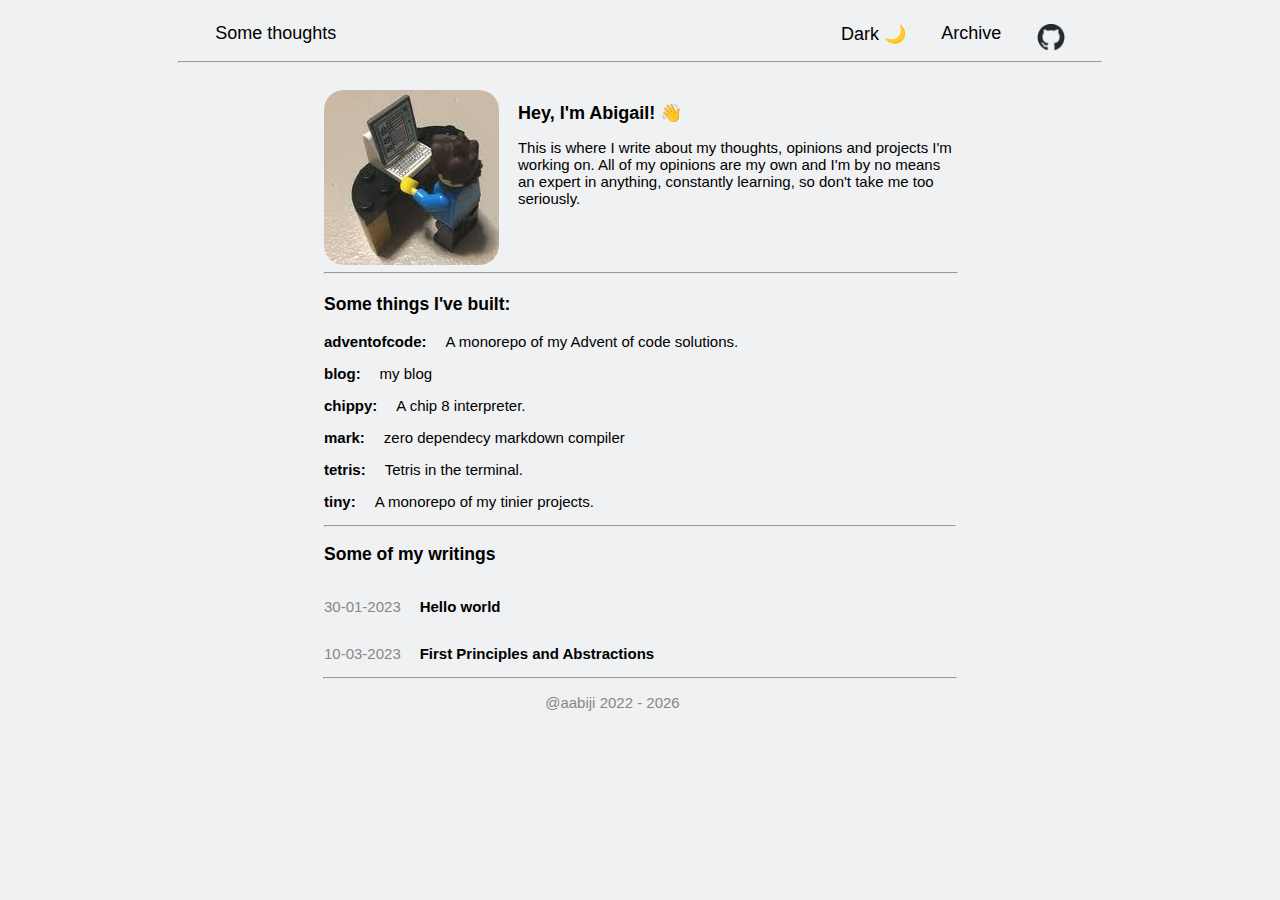
<file: index.html>
<!DOCTYPE html>
<html>
    <head>
        <meta content="width=device-width; initial-scale=1" name="viewport"/>
        <link href="assets/css/theme.css" rel="stylesheet"/>
        <title>
            Some thoughts
        </title>
    </head>
    <body class="light" onload="update();">
        <div id="navbar-container">
            <div id="navbar">
                <a href="https://aabiji.github.io/blog" id="title">
                    Some thoughts
                </a>
                <a href="https://github.com/aabiji">
                    <img id="github-logo" src="assets/imgs/dark-logo.png"/>
                </a>
                <a href="archive.html">
                    Archive
                </a>
                <a id="theme_switch" onclick="toggleTheme();">
                </a>
            </div>
            <hr id="navbar-seperation"/>
        </div>
        <div id="intro">
            <img src="assets/imgs/avatar.jpeg"/>
            <h1>
                Hey, I'm Abigail! 👋
            </h1>
            <p>
                This is where I write about my thoughts, opinions and projects I'm working on.
                All of my opinions are my own and I'm by no means an expert in anything, constantly
                learning, so don't take me too seriously.
            </p>
            <hr/>
        </div>
        <div id="projects">
            <h3>
                Some things I've built:
            </h3>
            <div id="project">
                <a href="https://github.com/aabiji/adventofcode">
                    adventofcode:
                </a>
                <p>
                    A monorepo of my Advent of code solutions.
                </p>
            </div>
            <div id="project">
                <a href="https://github.com/aabiji/blog">
                    blog:
                </a>
                <p>
                    my blog
                </p>
            </div>
            <div id="project">
                <a href="https://github.com/aabiji/chippy">
                    chippy:
                </a>
                <p>
                    A chip 8 interpreter.
                </p>
            </div>
            <div id="project">
                <a href="https://github.com/aabiji/mark">
                    mark:
                </a>
                <p>
                    zero dependecy markdown compiler
                </p>
            </div>
            <div id="project">
                <a href="https://github.com/aabiji/tetris">
                    tetris:
                </a>
                <p>
                    Tetris in the terminal.
                </p>
            </div>
            <div id="project">
                <a href="https://github.com/aabiji/tiny">
                    tiny:
                </a>
                <p>
                    A monorepo of my tinier projects.
                </p>
            </div>
            <hr/>
        </div>
        <div id="content">
            <h3>
                Some of my writings
            </h3>
            <div class="article" id="3e25960a79dbc69b674cd4ec67a72c62">
                <p id="date">
                    30-01-2023
                </p>
                <p>
                    <a href="essays/Hello_world.html" id="title">
                        Hello world
                    </a>
                </p>
            </div>
            <div class="article" id="270d7f150d335bbd82ecc930c553ce59">
                <p id="date">
                    10-03-2023
                </p>
                <p>
                    <a href="essays/First_Principles_and_Abstractions.html" id="title">
                        First Principles and Abstractions
                    </a>
                </p>
            </div>
        </div>
        <hr id="copyright-seperator"/>
        <div id="copyright">
            <p id="msg">
            </p>
        </div>
        <script src="assets/js/dynamic.js">
        </script>
    </body>
</html>
</file>
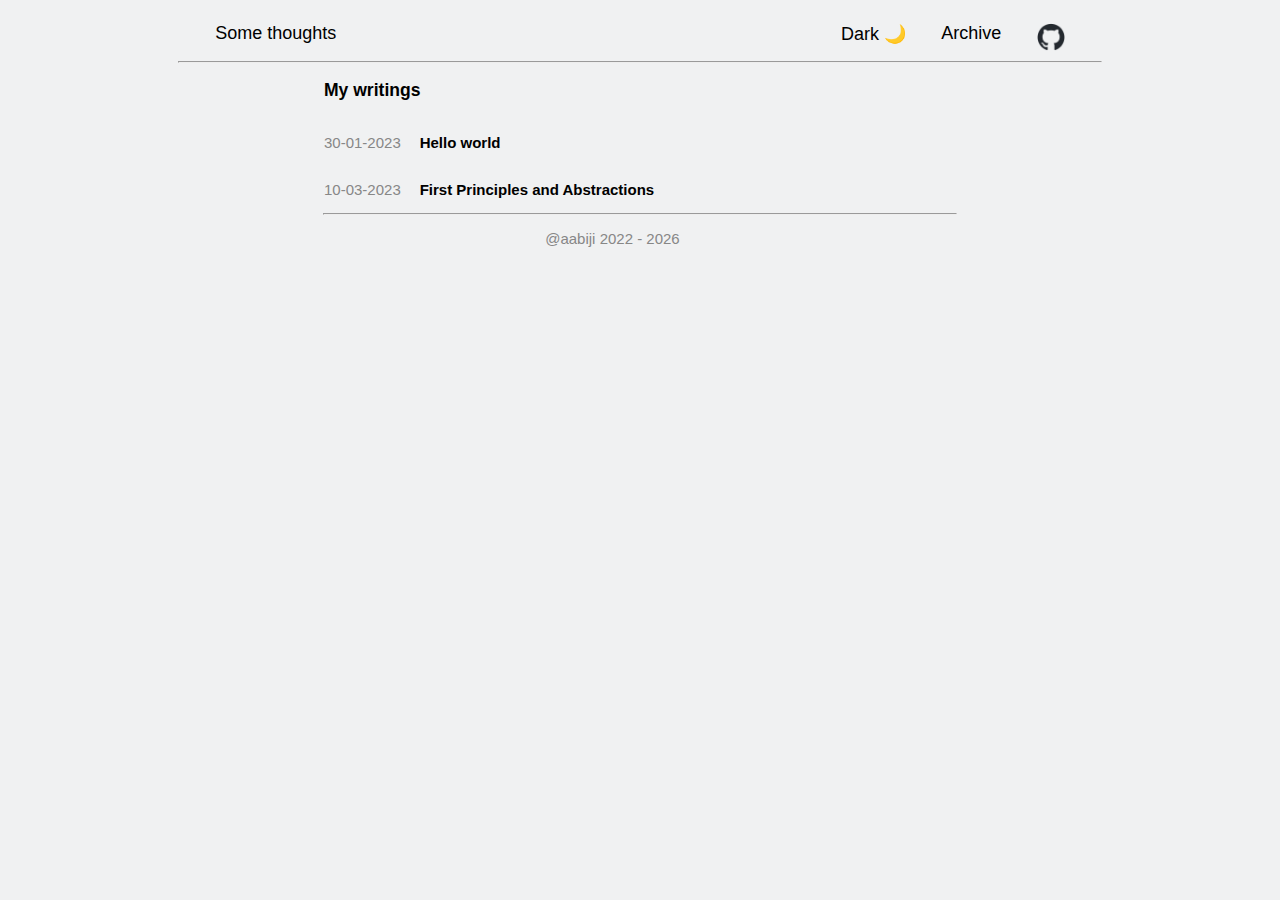
<file: archive.html>
<!DOCTYPE html>
<html>
    <head>
        <link href="assets/css/theme.css" rel="stylesheet"/>
        <title>
            Some thoughts
        </title>
    </head>
    <body class="light" onload="update();">
        <div id="navbar-container">
            <div id="navbar">
                <a href="https://aabiji.github.io/blog" id="title">
                    Some thoughts
                </a>
                <a href="https://github.com/aabiji">
                    <img id="github-logo" src="assets/imgs/dark-logo.png"/>
                </a>
                <a href="archive.html">
                    Archive
                </a>
                <a id="theme_switch" onclick="toggleTheme();">
                </a>
            </div>
            <hr id="navbar-seperation"/>
        </div>
        <div id="content">
            <h3>
                My writings
            </h3>
            <div class="article" id="3e25960a79dbc69b674cd4ec67a72c62">
                <p id="date">
                    30-01-2023
                </p>
                <p>
                    <a href="essays/Hello_world.html" id="title">
                        Hello world
                    </a>
                </p>
            </div>
            <div class="article" id="270d7f150d335bbd82ecc930c553ce59">
                <p id="date">
                    10-03-2023
                </p>
                <p>
                    <a href="essays/First_Principles_and_Abstractions.html" id="title">
                        First Principles and Abstractions
                    </a>
                </p>
            </div>
        </div>
        <hr id="copyright-seperator"/>
        <div id="copyright">
            <p id="msg">
            </p>
        </div>
        <script src="assets/js/dynamic.js">
        </script>
    </body>
</html>
</file>
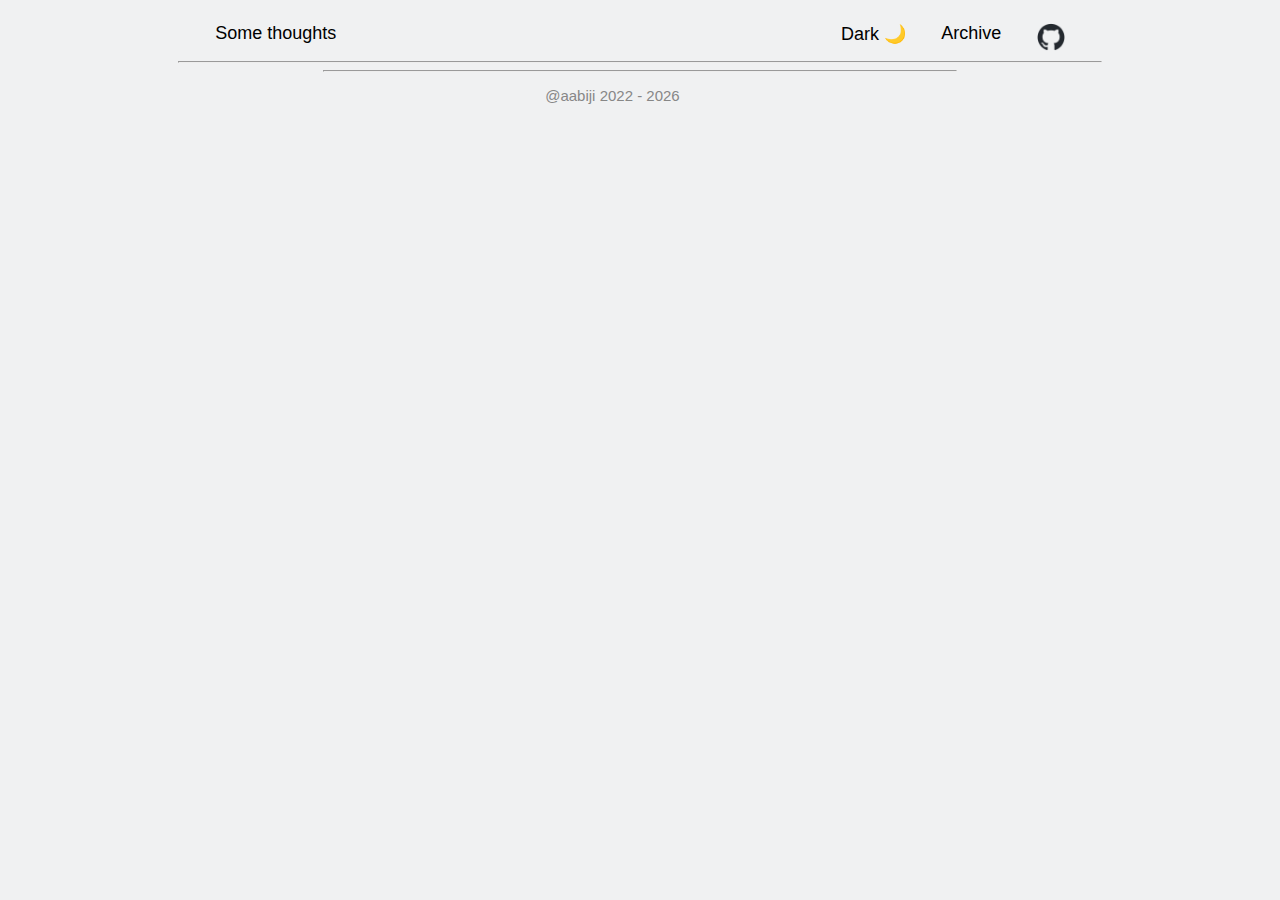
<file: essays/__template__.html>
<!DOCTYPE html>
<html>

	<head>
		<meta name="viewport" content="width=device-width; initial-scale=1"/>
		<link rel="stylesheet" href="../assets/highlight.js/styles/atom-one-dark.min.css">
		<script src="../assets/highlight.js/highlight.min.js"></script>
		<link rel="stylesheet" href="../assets/css/theme.css"/>
		<title> Some thoughts </title>
	</head>

	<body onload="update();" class="light">
		<div id="navbar-container">
			<div id="navbar">
				<a href="https://aabiji.github.io/blog" id="title"> Some thoughts </a>
				<a href="https://github.com/aabiji">
					<img id="github-logo" src="../assets/imgs/github-logo.png">
				</a>
				<a href="../archive.html"> Archive </a>
				<a id="theme_switch" onclick="toggleTheme();"></a>
			</div>
			<hr id="navbar-seperation">
		</div>

		<div id="content">
		</div>
		
		<hr id="copyright-seperator">
		<div id="copyright">
			<p id="msg"></p>
		</div>

		<script>hljs.highlightAll();</script>
		<script src="../assets/js/dynamic.js"></script>
	</body>
</html>
</file>
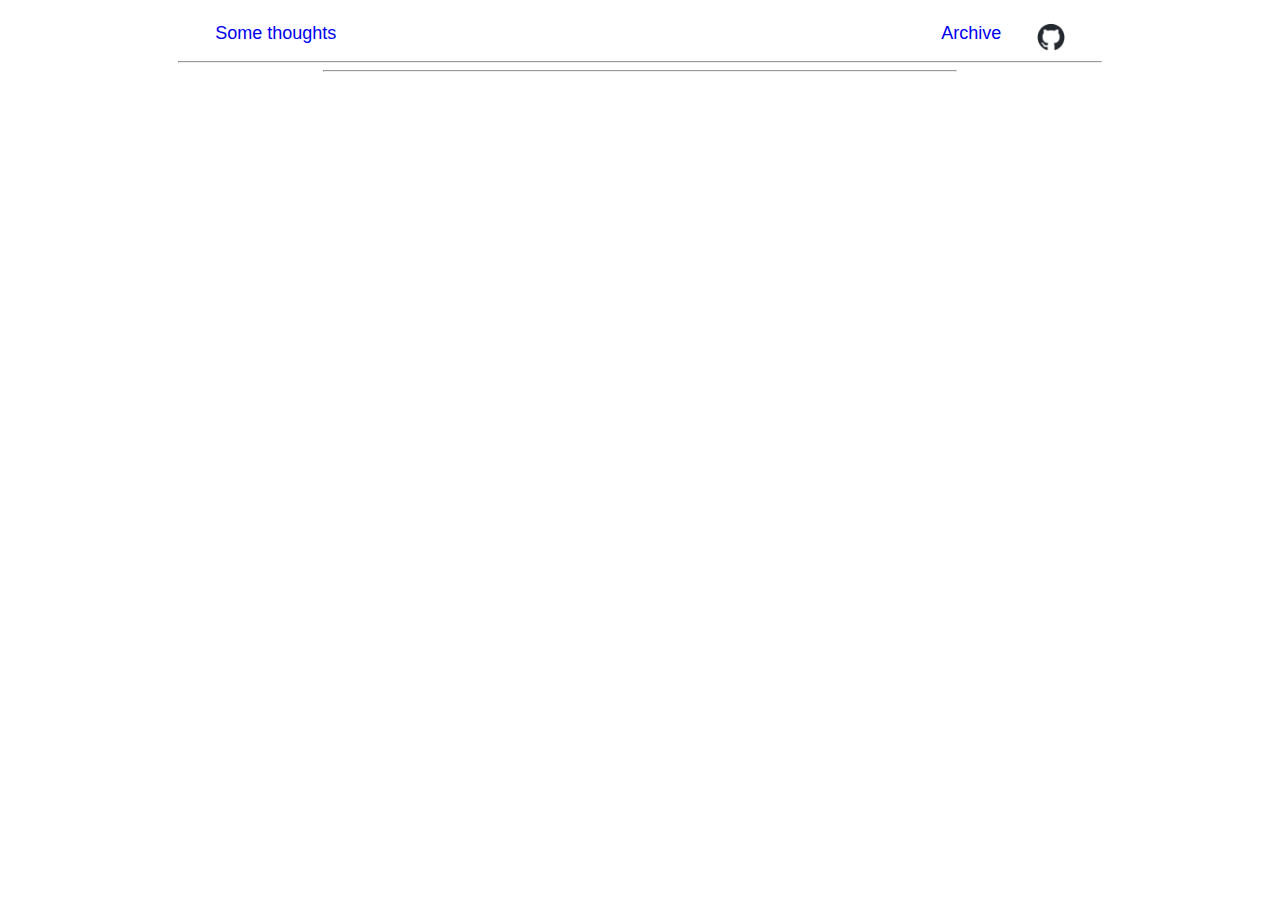
<file: essays/_template_.html>
<!DOCTYPE html>
<html>

	<head>
		<meta name="viewport" content="width=device-width; initial-scale=1"/>
		<link rel="stylesheet" href="../assets/css/theme.css"/>
		<title> Some thoughts </title>
	</head>

	<body>
		<div id="navbar-container">
			<div id="navbar">
				<a href="../index.html" id="title"> Some thoughts </a>
				<a href="https://github.com/aabiji">
					<img src="../assets/imgs/github-logo.png">
				</a>
				<a href="../archive.html"> Archive </a>
			</div>
			<hr id="navbar-seperation">
		</div>

		<div id="content">
		</div>
		
		<hr id="copyright-seperator">
		<div id="copyright">
			<p id="msg"></p>
		</div>

		<script src="../assets/js/dynamic.js"></script>

	</body>
</html>
</file>
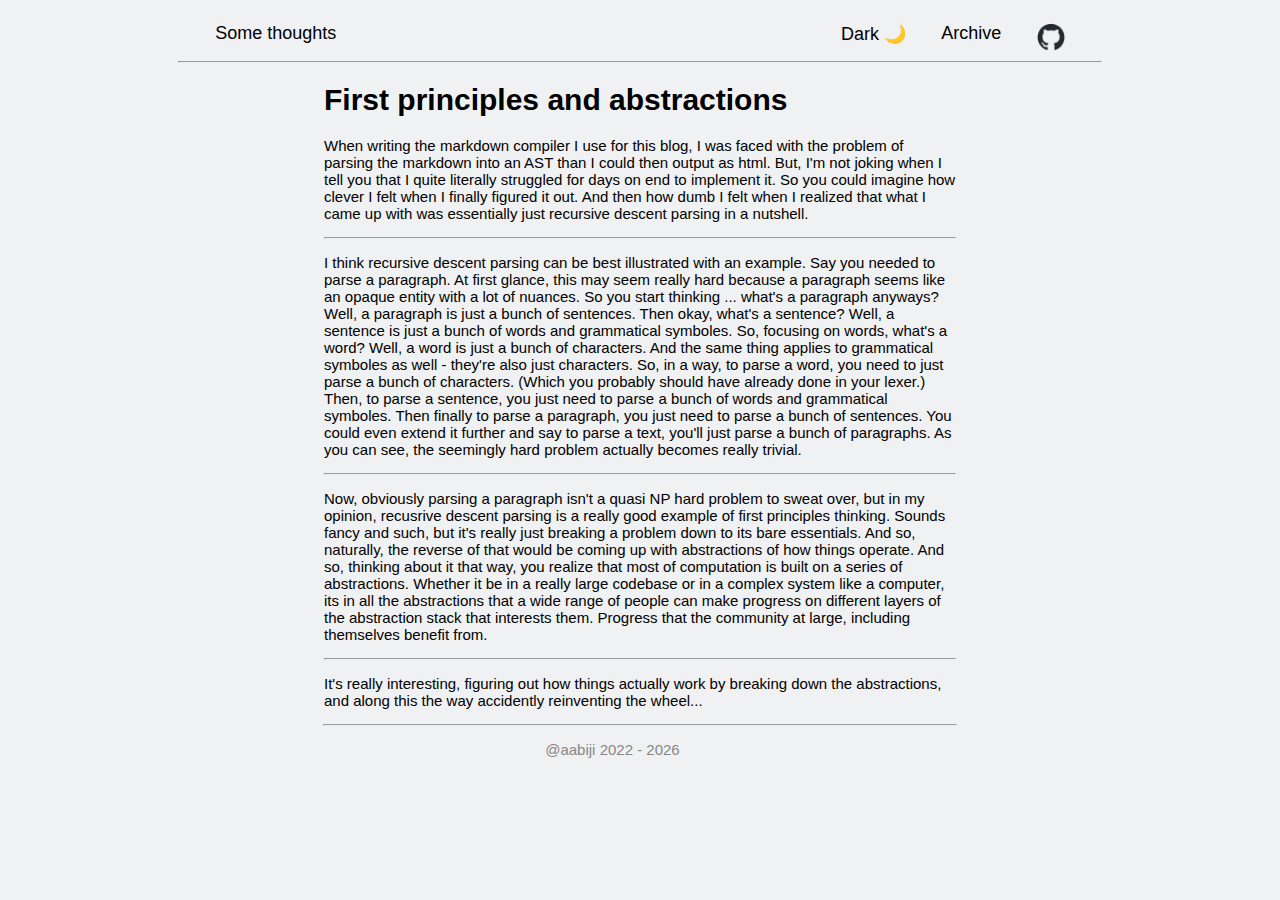
<file: essays/First_Principles_and_Abstractions.html>
<!DOCTYPE html>
<html>
    <head>
        <meta content="width=device-width; initial-scale=1" name="viewport"/>
        <link href="../assets/highlight.js/styles/atom-one-dark.min.css" rel="stylesheet"/>
        <script src="../assets/highlight.js/highlight.min.js">
        </script>
        <link href="../assets/css/theme.css" rel="stylesheet">
            <title>
                Some thoughts
            </title>
        </link>
    </head>
    <body class="light" onload="update();">
        <div id="navbar-container">
            <div id="navbar">
                <a href="https://aabiji.github.io/blog" id="title">
                    Some thoughts
                </a>
                <a href="https://github.com/aabiji">
                    <img id="github-logo" src="../assets/imgs/github-logo.png"/>
                </a>
                <a href="../archive.html">
                    Archive
                </a>
                <a id="theme_switch" onclick="toggleTheme();">
                </a>
            </div>
            <hr id="navbar-seperation"/>
        </div>
        <div id="content">
            <h1>
                First principles and abstractions
            </h1>
            <p>
                When writing the markdown compiler I use for this blog, I was faced with the problem of 
                parsing the markdown into an AST than I could then output as html. But, I'm not joking when I tell you 
                that I quite literally struggled for days on end to 
                implement it. So you could imagine how clever I felt when I finally figured it out. 
                And then how dumb I felt when I realized that what I came up with was 
                essentially just recursive descent parsing in a nutshell.
            </p>
            <hr/>
            <p>
                I think recursive descent parsing can be best illustrated with an example. 
                Say you needed to parse a paragraph. 
                At first glance, this may seem really hard because a paragraph seems like an opaque entity with a 
                lot of nuances. So you start thinking ... what's a paragraph anyways? Well, a paragraph is just a 
                bunch of sentences. Then okay, what's a sentence? Well, a sentence is just a bunch of words and 
                grammatical symboles. So, focusing on words, what's a word? Well, a word is just a bunch of 
                characters. And the same thing applies to grammatical symboles as well - they're also just characters. 
                So, in a way, to parse a word, you need to just parse a bunch of characters. 
                (Which you probably should have already done in your lexer.) Then, to parse a sentence, 
                you just need to parse a bunch of words and grammatical symboles. Then finally to parse a paragraph, 
                you just need to parse a bunch of sentences. You could even extend it further and say to parse a 
                text, you'll just parse a bunch of paragraphs. As you can see, the seemingly hard problem actually 
                becomes really trivial.
            </p>
            <hr/>
            <p>
                Now, obviously parsing a paragraph isn't a quasi NP hard problem to sweat over, but 
                in my opinion, recusrive descent parsing is a really good example 
                of first principles thinking. Sounds fancy and such, 
                but it's really just breaking a problem down to its bare essentials. 
                And so, naturally, the reverse of 
                that would be coming up with abstractions of how things operate. And so, thinking about it 
                that way, you realize that most of computation is built on a series of abstractions. Whether it 
                be in a really large codebase or in a complex system like a computer, its in all the abstractions 
                that a wide range of people can make progress on different layers of the abstraction stack that 
                interests them. Progress that the community at large, including themselves benefit from.
            </p>
            <hr/>
            <p>
                It's really interesting, figuring out how things actually work by breaking down the 
                abstractions, and along this the way accidently reinventing the wheel...
            </p>
        </div>
        <hr id="copyright-seperator"/>
        <div id="copyright">
            <p id="msg">
            </p>
        </div>
        <script>
            hljs.highlightAll();
        </script>
        <script src="../assets/js/dynamic.js">
        </script>
    </body>
</html>
</file>
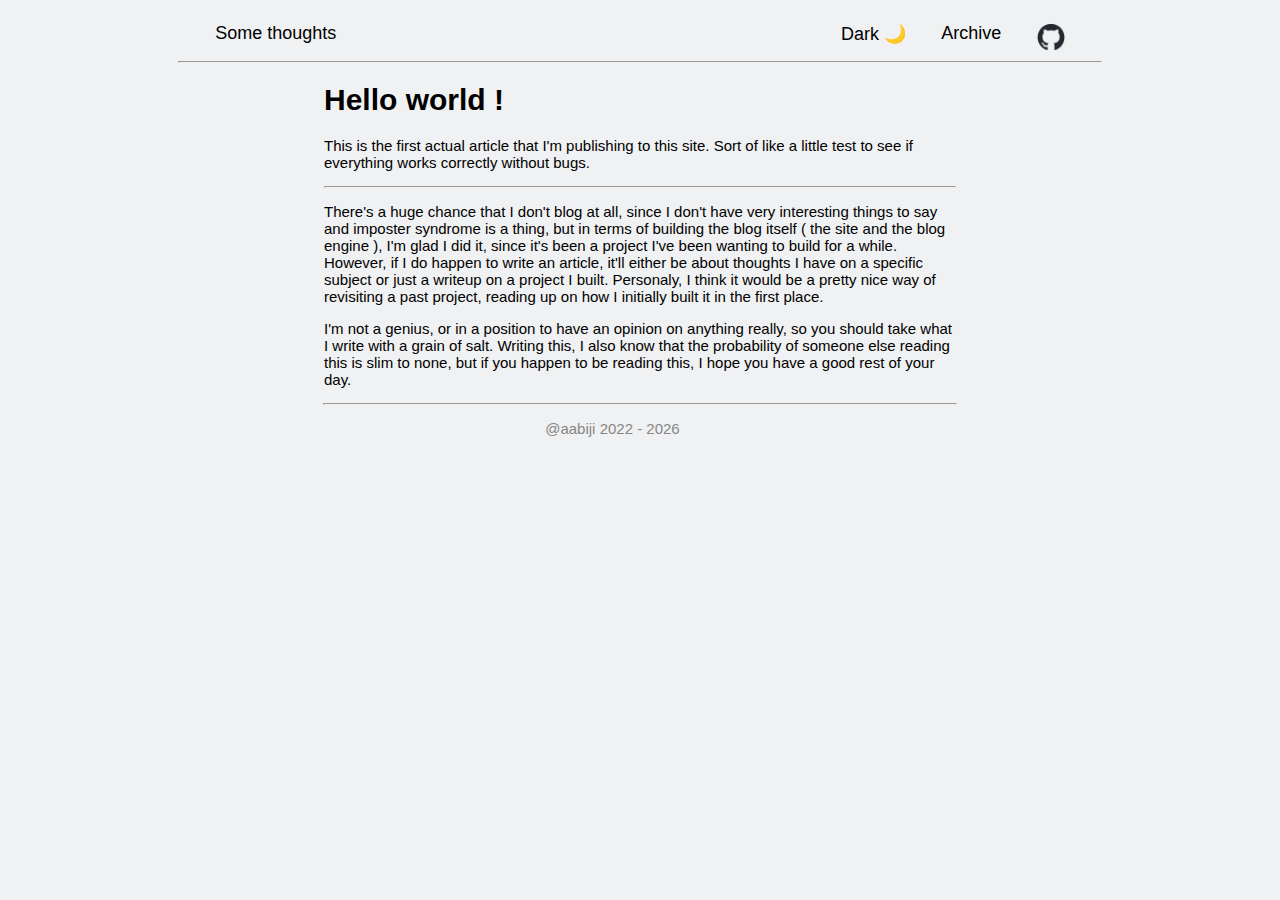
<file: essays/Hello_world.html>
<!DOCTYPE html>
<html>
    <head>
        <meta content="width=device-width; initial-scale=1" name="viewport"/>
        <link href="../assets/highlight.js/styles/atom-one-dark.min.css" rel="stylesheet"/>
        <script src="../assets/highlight.js/highlight.min.js">
        </script>
        <link href="../assets/css/theme.css" rel="stylesheet">
            <title>
                Some thoughts
            </title>
        </link>
    </head>
    <body class="light" onload="update();">
        <div id="navbar-container">
            <div id="navbar">
                <a href="https://aabiji.github.io/blog" id="title">
                    Some thoughts
                </a>
                <a href="https://github.com/aabiji">
                    <img id="github-logo" src="../assets/imgs/github-logo.png"/>
                </a>
                <a href="../archive.html">
                    Archive
                </a>
                <a id="theme_switch" onclick="toggleTheme();">
                </a>
            </div>
            <hr id="navbar-seperation"/>
        </div>
        <div id="content">
            <h1>
                Hello world !
            </h1>
            <p>
                This is the first actual article that I'm publishing to this site.
                Sort of like a little test to see if everything works correctly without bugs.
            </p>
            <hr/>
            <p>
                There's a huge chance that I don't blog at all, since I don't have very interesting things to say
                and imposter syndrome is a thing,
                but in terms of building the blog itself ( the site and the blog engine ), I'm glad I did it, since
                it's been a project I've been wanting to build for a while.
                However, if I do happen to write an article, it'll either be about thoughts I have on a
                specific subject or just a writeup on a project I built. Personaly, I think it would be a
                pretty nice way of revisiting a past project, reading up on how I initially built it
                in the first place.
            </p>
            <p>
                I'm not a genius, or in a position to have an opinion on anything really, so you should take
                what I write with a grain of salt.
                Writing this, I also know that the probability of someone else reading this is slim to none,
                but if you happen to be reading this, I hope you have a good rest of your day.
            </p>
        </div>
        <hr id="copyright-seperator"/>
        <div id="copyright">
            <p id="msg">
            </p>
        </div>
        <script>
            hljs.highlightAll();
        </script>
        <script src="../assets/js/dynamic.js">
        </script>
    </body>
</html>
</file>
<file: assets/css/theme.css>
body {
	font-size : 15px;
	font-family: "Roboto", sans-serif;
}

blockquote {
	padding : 5px 10px;
}

ul {
	list-style-type : square;
}

.light {
	color : black !important;
	background-color : #f0f1f2;
}

.light a {
	color : black !important;
}

.light blockquote {
	border-left : 10px solid #5c5c5c;
	background-color : #cccccc;
}

.dark {
	color : white !important;
	background-color : #141414;
}

.dark a {
	color : white !important;
}

.dark blockquote {
	border-left : 10px solid #5e5e5e;
	background-color : #454444;
}

a {
	cursor : pointer;
	text-decoration : none;
}

a:hover {
	color: #1b83f2 !important;
}

#navbar {
	width: 70%;
	height: 30px;
	margin: 0 auto;
	flex-direction: row;
	align-items: center;
	font-size: 18px;
	padding-top: 15px;
}

#navbar a {
	float: right;
	margin-left: 2%;
	margin-right: 2%;
	text-decoration: none;
}

#navbar a:hover {
	color: #1b83f2 !important;
}

#navbar img {
	max-width: 28px;
	max-height: 28px;
}

#navbar #title {
	float: left;
}

#navbar-seperation {
	width: 73%;
}

#intro {
	width : 50%;
	margin : 0 auto;
	padding : 20px 15px;
}

#intro img {
	float : left;
	border-radius : 20px;
	max-width : 180px;
	max-height : 180px;
	margin-right : 3%;
}

#intro h1 {
	font-size : 18px;
}

#intro hr {
	width : 100%;
	margin-top : 65px;
	margin-bottom : 0px;
}

#content, #projects {
	width : 50%;
	margin : 0 auto;
}

#content, #projects h3 {
	margin-top : 0;
}

#projects a {
	float : left;
	margin-right : 3%;
	font-weight : bold;
}

#projects a:hover {
	color: #1b83f2 !important;
}

#copyright {
	width : 15%;
	margin : 0 auto;
}

#copyright a, #msg {
	color : #878787 !important;
}

#copyright-seperator {
	margin : 0 auto;
	width : 50%;
}

.article {
	height : auto;
	overflow : hidden;
}

.article #date {
	float : left;
	color : #878787;
	margin-right : 3%;
}

#content img {
	width : 70%;
	height : auto;
	margin-top : 20px;
	margin-bottom : 20px;
}

#content a {
	font-weight : bold;
}
</file>
<file: assets/highlight.js/styles/atom-one-dark.min.css>
pre code.hljs{display:block;overflow-x:auto;padding:1em}code.hljs{padding:3px 5px}.hljs{color:#abb2bf;background:#282c34}.hljs-comment,.hljs-quote{color:#5c6370;font-style:italic}.hljs-doctag,.hljs-formula,.hljs-keyword{color:#c678dd}.hljs-deletion,.hljs-name,.hljs-section,.hljs-selector-tag,.hljs-subst{color:#e06c75}.hljs-literal{color:#56b6c2}.hljs-addition,.hljs-attribute,.hljs-meta .hljs-string,.hljs-regexp,.hljs-string{color:#98c379}.hljs-attr,.hljs-number,.hljs-selector-attr,.hljs-selector-class,.hljs-selector-pseudo,.hljs-template-variable,.hljs-type,.hljs-variable{color:#d19a66}.hljs-bullet,.hljs-link,.hljs-meta,.hljs-selector-id,.hljs-symbol,.hljs-title{color:#61aeee}.hljs-built_in,.hljs-class .hljs-title,.hljs-title.class_{color:#e6c07b}.hljs-emphasis{font-style:italic}.hljs-strong{font-weight:700}.hljs-link{text-decoration:underline}
</file>
